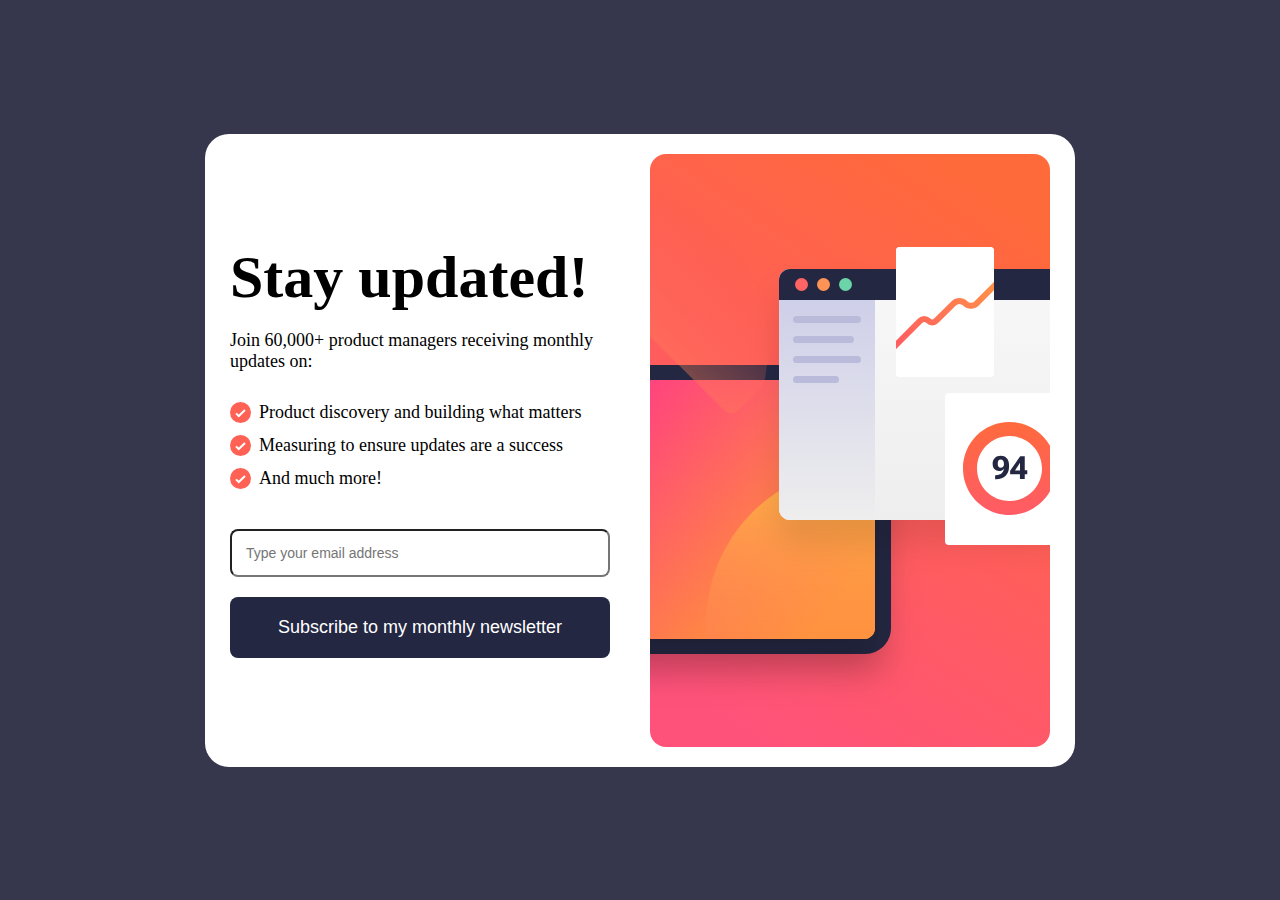
<file: index.html>
<!DOCTYPE html>
<html lang="en">
<head>
    <meta charset="UTF-8">
    <meta name="viewport" content="width=device-width, initial-scale=1.0">
    <title>Document</title>
    <link rel="stylesheet" href="./style.css">
    <link rel="stylesheet" href="./assets/fonts/Roboto-Bold.ttf">
    <link rel="stylesheet" href="./assets/fonts/Roboto-Regular.ttf">
    <link rel="shortcut icon" href="./assets/images/favicon-32x32.png" type="image/x-icon">
</head>
<body>
<section class="header">
    <div class="div">
        <div style="width: 380px;">
            <div style="font-size: 60px; font-weight: bold;"> Stay updated! </div>
            <p style="margin-bottom: 30px;">Join 60,000+ product managers receiving monthly updates on:</p>
            <ul style="padding-inline-start: 0; display: flex; flex-direction: column; gap: 12px;">
                <li><img class="stay-updated" src="./assets/images/icon-list.svg" /> Product discovery and building what
                    matters </li>
                <li><img class="stay-updated" src="./assets/images/icon-list.svg" /> Measuring to ensure updates are a
                    success </li>
                <li><img class="stay-updated" src="./assets/images/icon-list.svg" /> And much more! </li>
            </ul>
            <form style="margin-top: 40px;">
                <div>
                    <div>
                        <label for="email-address" style="font-weight: 600; margin-bottom: 8px;">Email address</label>
                        <div style="" id="error-message">Valid email required</div>
                    </div>
                    <input id="email-address" placeholder="Type your email address" />
                </div>
                <button class="subscribe-to-monthly-newsletter" id="subscribe-button">Subscribe to my monthly newsletter</button>
            </form>
        </div>
        <img class="sign-up" src="./assets/images/illustration-sign-up-desktop.svg" />
    </div>
</section>
<script>
    const subscribeButton = document.getElementById('subscribe-button');
    const errorMessage = document.getElementById('error-message');
    const emailInput = document.getElementById('email-address');

    subscribeButton.addEventListener('click', (e) => {
        e.preventDefault();
        if(!emailInput.value.includes("@") || emailInput.value.split("@")[1].split(".").length != 2) {
            emailInput.style.backgroundColor = "rgba(255, 0, 0, 0.4)";
            emailInput.style.border = "2px solid red";
            errorMessage.style.display = "block";
            return;
        }
        location.assign(`/success.html?email=${emailInput.value}`);
    });
</script>
</body>
</html>
</file>
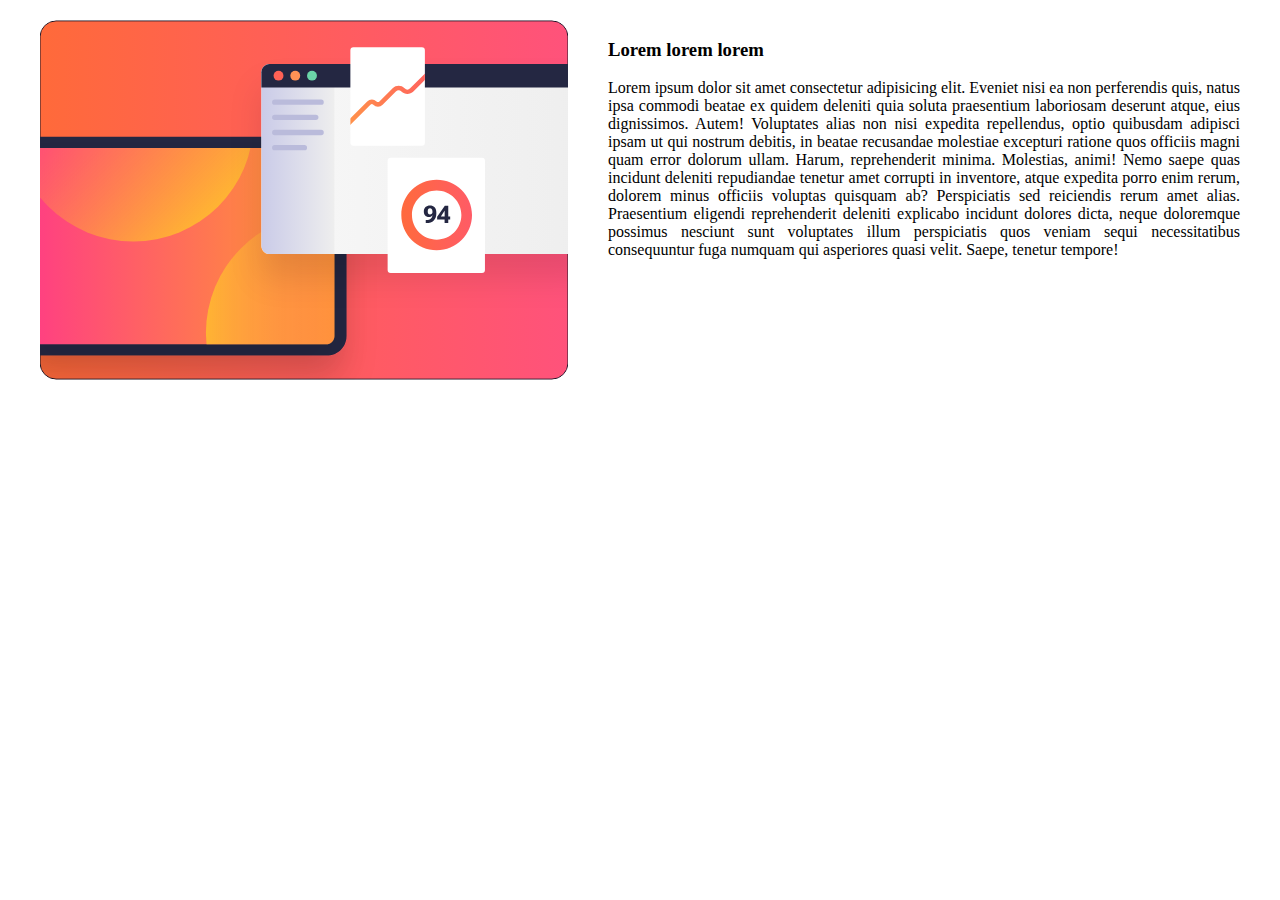
<file: styleandmediaquery.html>
<!DOCTYPE html>
<html lang="en">
<head>
    <meta charset="UTF-8">
    <meta name="viewport" content="width=device-width, initial-scale=1.0">
    <title>Document</title>
</head>
<body>

    <style>

        .section-body {
            text-align: justify;
        }

        @media (max-width: 426px) {
            .container {
                width: 100%;
                display: flex;
                flex-direction: column;
            }

            .image {
                width: 100%;
            }

            .section-body {
                width: 100%;
            }
        }

        @media (min-width: 427px) and (max-width: 769px) {

            .container {
                padding: 20px 110px;
            }

            .image {
                width: 100%;
            }
        }

        @media(min-width: 770px) {
            body {
                margin: 0;
            }

            .container {
                /* width: 100%; */
                display: flex;
                gap: 40px;
                padding: 20px 40px;
            }
        }
    </style>

    <div class="container">
        <img class="image" src="./assets/images/illustration-sign-up-tablet.svg" />
        <div>
            <h3 class="header">Lorem lorem lorem</h3>
            <div class="section-body">Lorem ipsum dolor sit amet consectetur adipisicing elit. Eveniet nisi ea non perferendis quis, natus ipsa commodi beatae ex quidem deleniti quia soluta praesentium laboriosam deserunt atque, eius dignissimos. Autem!
            Voluptates alias non nisi expedita repellendus, optio quibusdam adipisci ipsam ut qui nostrum debitis, in beatae recusandae molestiae excepturi ratione quos officiis magni quam error dolorum ullam. Harum, reprehenderit minima.
            Molestias, animi! Nemo saepe quas incidunt deleniti repudiandae tenetur amet corrupti in inventore, atque expedita porro enim rerum, dolorem minus officiis voluptas quisquam ab? Perspiciatis sed reiciendis rerum amet alias.
            Praesentium eligendi reprehenderit deleniti explicabo incidunt dolores dicta, neque doloremque possimus nesciunt sunt voluptates illum perspiciatis quos veniam sequi necessitatibus consequuntur fuga numquam qui asperiores quasi velit. Saepe, tenetur tempore!</div>
        </div>
    </div>

</body>
</html>
</file>
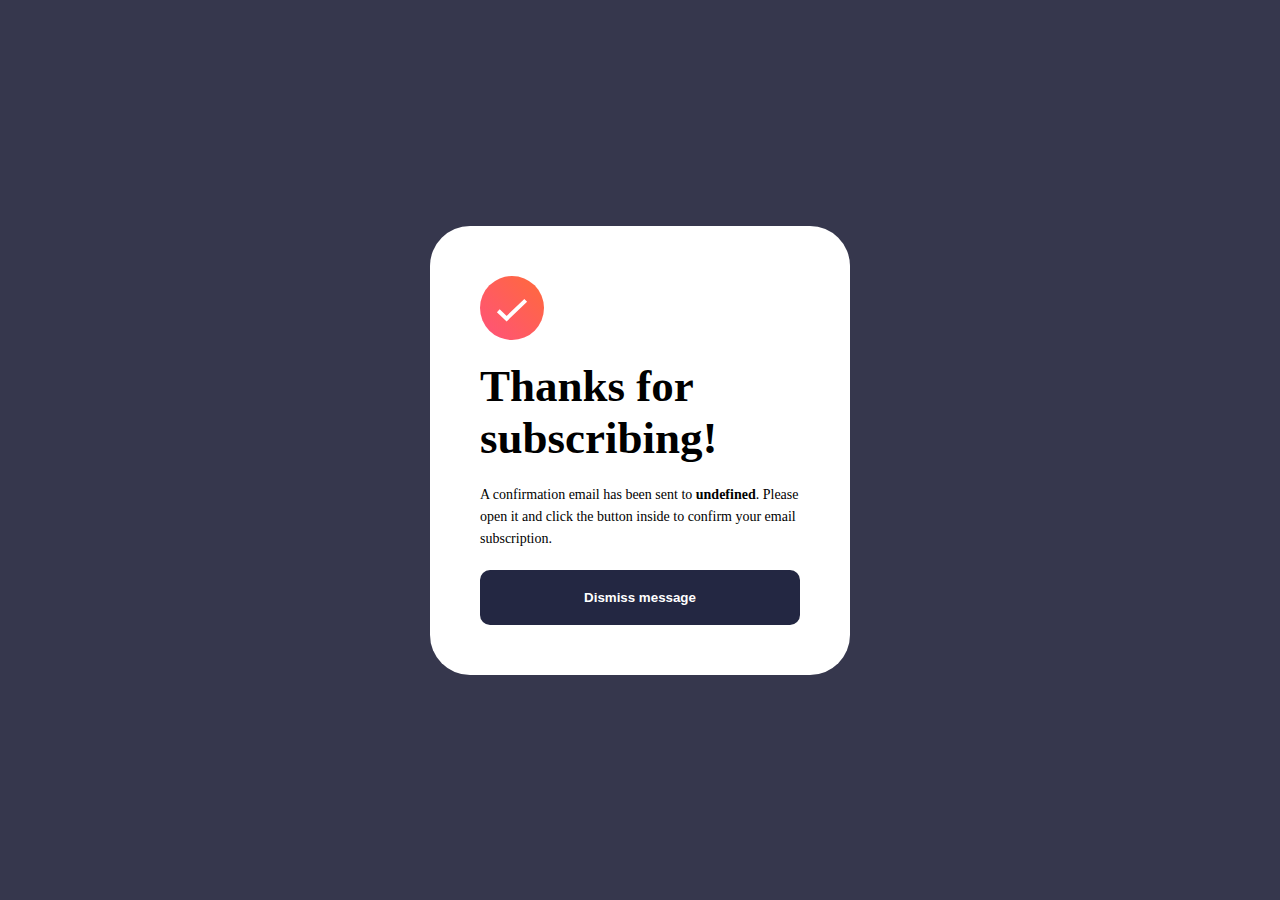
<file: success.html>
<!DOCTYPE html>
<html lang="en">

<head>
    <meta charset="UTF-8">
    <meta name="viewport" content="width=device-width, initial-scale=1.0">
    <title>Document</title>
    <link rel="stylesheet" href="success.css">
    <link rel="stylesheet" href="./assets/fonts/Roboto-Bold.ttf">
    <link rel="stylesheet" href="./assets/fonts/LICENSE.txt">
    <link rel="shortcut icon" href="./assets/images/favicon-32x32.png" type="image/x-icon">
</head>

<body>
    <section
        style="width: 100%; height: 100vh; background-color: #36374d; display: flex; justify-content: center; align-items: center;">
        <div
            style="background-color: white; border-radius: 40px; padding: 50px; width: 320px; display: flex; flex-direction: column; align-items: start; gap: 20px;">
            <img src="./assets/images/icon-success.svg" />
            <div style="font-weight: bold; font-size: 45px;">Thanks for subscribing!</div>
            <div style="font-size: 14px; line-height: 22px;">A confirmation email has been sent to <b id="email-address">email@email.com</b>. Please open it and click the button inside to confirm your email
                subscription.</div>
            <button style="width: 100%; background-color: #232742; padding: 20px; color: white; border: none; border-radius: 10px; font-weight: bold;">Dismiss
                message</button>
        </div>
    </section>
    <script>
        const emailAddress = document.getElementById('email-address');

        emailAddress.innerText = location.search.split("=")[1];
    </script>
</body>
</html>
</file>
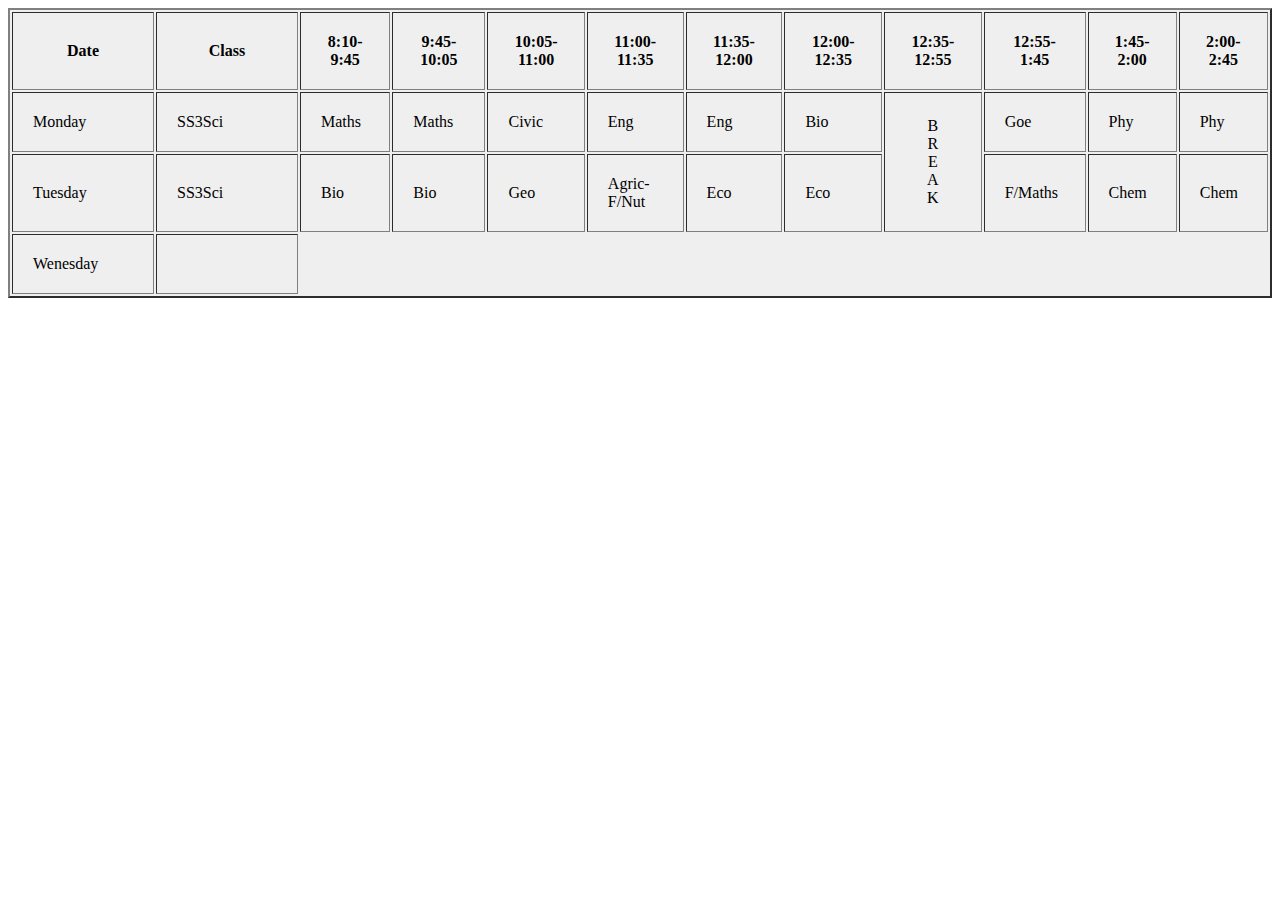
<file: timetable.html>
<!DOCTYPE html>
<html lang="en">
<head>
    <meta charset="UTF-8">
    <meta name="viewport" content="width=device-width, initial-scale=1.0">
    <title>Document</title>
</head>
<body>
    <style>
        table {
            width: 100%;
        }

        th, td {
            padding: 20px;
        }
    </style>
    <section>
    <div>
        <table border="2" bgcolor="#efefef">
            <tr>
                <th width="100">Date</th>
                <th width="100">Class</th>
                <th>8:10-9:45</th>
                <th>9:45-10:05</th>
                <th>10:05-11:00</th>
                <th>11:00-11:35</th>
                <th>11:35-12:00</th>
                <th>12:00-12:35</th> 
                <th>12:35-12:55</th>
                <th>12:55-1:45</th>
                <th>1:45-2:00</th>
                <th>2:00-2:45</th>
            </tr>
            <tr>
                <td>Monday</td>
                <td>SS3Sci</td>
                <td>Maths</td>
                <td>Maths</td>
                <td>Civic</td>
                <td>Eng</td>
                <td>Eng</td>
                <td>Bio</td>
                <td rowspan="2" style="text-align: center;">
                    <div>B</div>
                    <div>R</div>
                    <div>E</div>
                    <div>A</div>
                    <div>K</div>
                </td>
                <td>Goe</td>
                <td>Phy</td>
                <td>Phy</td>
            </tr>
            <tr>
                <td>Tuesday</td>
                <td>SS3Sci</td>
                <td>Bio</td>
                <td>Bio</td>
                <td>Geo</td>
                <td>Agric-F/Nut</td>
                <td>Eco</td>
                <td>Eco</td>
                <td>F/Maths</td>
                <td>Chem</td>
                <td>Chem</td>
            </tr>
            <tr>
                <td>Wenesday</td>
                <td></td>
            </tr>
        </table>
    </div>
</section>
</body>
</html>
</file>
<file: style.css>
* {
    font-size: 18px;
}

body {
    padding: 0;
    margin: 0;
   font-family: 'Roboto', Tahoma; 
}

.subscribe-to-monthly-newsletter {
    border: none;
    background-color: #232742;
    border-radius: 8px;
    color: white;
    padding: 20px;
    width: 100%;
    margin-top: 20px;
}

#email-address {
    padding: 14px;
    width: 100%;
    border-radius: 8px;
    font-size: 14px;
    box-sizing: border-box;
}

.sign-up-img {
    border-radius: 40px;
    border-top: 80px;
}

section {
    /* padding: 100px 80px; */
    align-content: center;
    gap: 20px;
}



ul>li {
    list-style: none;
    display: flex;
    align-items: center;
    gap: 8px;
}

form>div>div {
    display: flex;
    flex-direction: column;
    align-items: start;
    display: flex; 
    justify-content: space-between; 
    width: 100%;
    color: rgba(255, 0, 0, 0.4); display: none;
}

.header {
    width: 100%; 
    height: 100vh; 
    background-color: #36374d; 
    display: flex; 
    justify-content: center;
     align-items: center;
}

.div {
    display: flex; 
    align-items: center; 
    gap: 40px; 
    background-color: white; 
    border-radius: 24px; 
    padding: 20px 25px;
}
</file>
<file: success.css>
body {
    padding: 0;
    margin: 0;
    font-family: 'Roboto', Tahoma; 
}
</file>
